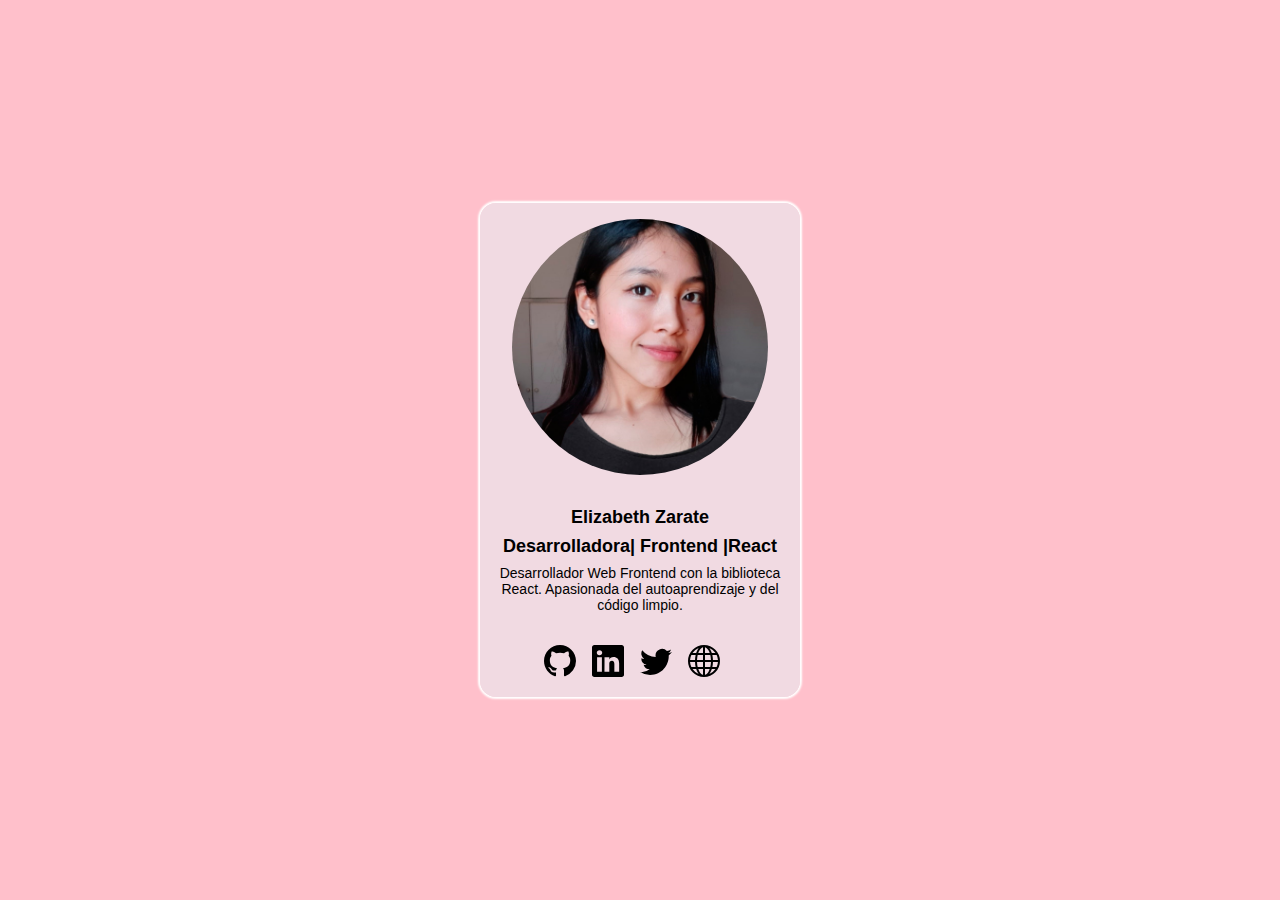
<file: index.html>
<!DOCTYPE html>
<html lang="es">
<head>
    <meta charset="UTF-8">
    <meta http-equiv="X-UA-Compatible" content="IE=edge">
    <meta name="viewport" content="width=device-width, initial-scale=1.0">
    <title>Tarjeta de Perfil de Elizabeth Zarate</title>
    <link rel="shortcut icon" href="https://cdn-icons-png.flaticon.com/512/25/25185.png" type="image/x-icon">
    <link rel="stylesheet" href="css/index.css">
</head>
<body class="body">
    <main>
        <section class="perfil">
            <div class="perfil__container">
                <article class="card">
                    <header class="card__header">
                        <div class="card__header-img-container">
                            <img src="img/WhatsApp Image 2022-08-21 at 9.16.11 PM.jpeg" alt="elizabeth zarate"
                            width="256" height="256" class="card__header-img"/>
                        </div>
                    </header>
                    <section class="card__body" >
                        <h1 class="card__body-title">Elizabeth Zarate</h1>
                        <h2 class="card__body-keywords">
                            Desarrolladora| Frontend |React 
                            
                        </h2>
                        <p class="card__body-presentation">Desarrollador Web Frontend con la biblioteca React. 
                            Apasionada del autoaprendizaje y del código limpio.</p>
                    </section>
                    <footer class="card__footer">
                        <nav>
                            <ul class="card__footer-nav-list" >
                                <li class="card__footer-nav-item" >
                                    <!--redes: github, linkedin, twitter,web-->
                                    <a href="#" class="card__footer-nav-link">
                                        
                                        <svg xmlns="http://www.w3.org/2000/svg" class="card__footer-nav-img" width="32" height="32" fill="black" class="bi bi-github" viewBox="0 0 16 16" >
                                            <path d="M8 0C3.58 0 0 3.58 0 8c0 3.54 2.29 6.53 5.47 7.59.4.07.55-.17.55-.38 0-.19-.01-.82-.01-1.49-2.01.37-2.53-.49-2.69-.94-.09-.23-.48-.94-.82-1.13-.28-.15-.68-.52-.01-.53.63-.01 1.08.58 1.23.82.72 1.21 1.87.87 2.33.66.07-.52.28-.87.51-1.07-1.78-.2-3.64-.89-3.64-3.95 0-.87.31-1.59.82-2.15-.08-.2-.36-1.02.08-2.12 0 0 .67-.21 2.2.82.64-.18 1.32-.27 2-.27.68 0 1.36.09 2 .27 1.53-1.04 2.2-.82 2.2-.82.44 1.1.16 1.92.08 2.12.51.56.82 1.27.82 2.15 0 3.07-1.87 3.75-3.65 3.95.29.25.54.73.54 1.48 0 1.07-.01 1.93-.01 2.2 0 .21.15.46.55.38A8.012 8.012 0 0 0 16 8c0-4.42-3.58-8-8-8z"/>
                                            </svg>
                                    </a>
                                </li>
                                <li class="card__footer-nav-item" >

                                    <a href="#">
                                        <svg xmlns="http://www.w3.org/2000/svg" class="card__footer-nav-img" width="32" height="32" fill="black" class="bi bi-linkedin" viewBox="0 0 16 16">
                                            <path d="M0 1.146C0 .513.526 0 1.175 0h13.65C15.474 0 16 .513 16 1.146v13.708c0 .633-.526 1.146-1.175 1.146H1.175C.526 16 0 15.487 0 14.854V1.146zm4.943 12.248V6.169H2.542v7.225h2.401zm-1.2-8.212c.837 0 1.358-.554 1.358-1.248-.015-.709-.52-1.248-1.342-1.248-.822 0-1.359.54-1.359 1.248 0 .694.521 1.248 1.327 1.248h.016zm4.908 8.212V9.359c0-.216.016-.432.08-.586.173-.431.568-.878 1.232-.878.869 0 1.216.662 1.216 1.634v3.865h2.401V9.25c0-2.22-1.184-3.252-2.764-3.252-1.274 0-1.845.7-2.165 1.193v.025h-.016a5.54 5.54 0 0 1 .016-.025V6.169h-2.4c.03.678 0 7.225 0 7.225h2.4z"/>
                                        </svg>
                                        
                                    </a>
                                </li>
                                <li class="card__footer-nav-item" >
                                    <a href="#">
                                        <svg xmlns="http://www.w3.org/2000/svg" class="card__footer-nav-img" width="32" height="32" fill="black" class="bi bi-twitter" viewBox="0 0 16 16">
                                            <path d="M5.026 15c6.038 0 9.341-5.003 9.341-9.334 0-.14 0-.282-.006-.422A6.685 6.685 0 0 0 16 3.542a6.658 6.658 0 0 1-1.889.518 3.301 3.301 0 0 0 1.447-1.817 6.533 6.533 0 0 1-2.087.793A3.286 3.286 0 0 0 7.875 6.03a9.325 9.325 0 0 1-6.767-3.429 3.289 3.289 0 0 0 1.018 4.382A3.323 3.323 0 0 1 .64 6.575v.045a3.288 3.288 0 0 0 2.632 3.218 3.203 3.203 0 0 1-.865.115 3.23 3.23 0 0 1-.614-.057 3.283 3.283 0 0 0 3.067 2.277A6.588 6.588 0 0 1 .78 13.58a6.32 6.32 0 0 1-.78-.045A9.344 9.344 0 0 0 5.026 15z"/>
                                        </svg>
                                    </a>
                                </li>

                                <li class="card__footer-nav-item" >
                                    <a href="#">
                                        <svg xmlns="http://www.w3.org/2000/svg" class="card__footer-nav-img" width="32" height="32" fill="black" class="bi bi-globe" viewBox="0 0 16 16">
                                            <path d="M0 8a8 8 0 1 1 16 0A8 8 0 0 1 0 8zm7.5-6.923c-.67.204-1.335.82-1.887 1.855A7.97 7.97 0 0 0 5.145 4H7.5V1.077zM4.09 4a9.267 9.267 0 0 1 .64-1.539 6.7 6.7 0 0 1 .597-.933A7.025 7.025 0 0 0 2.255 4H4.09zm-.582 3.5c.03-.877.138-1.718.312-2.5H1.674a6.958 6.958 0 0 0-.656 2.5h2.49zM4.847 5a12.5 12.5 0 0 0-.338 2.5H7.5V5H4.847zM8.5 5v2.5h2.99a12.495 12.495 0 0 0-.337-2.5H8.5zM4.51 8.5a12.5 12.5 0 0 0 .337 2.5H7.5V8.5H4.51zm3.99 0V11h2.653c.187-.765.306-1.608.338-2.5H8.5zM5.145 12c.138.386.295.744.468 1.068.552 1.035 1.218 1.65 1.887 1.855V12H5.145zm.182 2.472a6.696 6.696 0 0 1-.597-.933A9.268 9.268 0 0 1 4.09 12H2.255a7.024 7.024 0 0 0 3.072 2.472zM3.82 11a13.652 13.652 0 0 1-.312-2.5h-2.49c.062.89.291 1.733.656 2.5H3.82zm6.853 3.472A7.024 7.024 0 0 0 13.745 12H11.91a9.27 9.27 0 0 1-.64 1.539 6.688 6.688 0 0 1-.597.933zM8.5 12v2.923c.67-.204 1.335-.82 1.887-1.855.173-.324.33-.682.468-1.068H8.5zm3.68-1h2.146c.365-.767.594-1.61.656-2.5h-2.49a13.65 13.65 0 0 1-.312 2.5zm2.802-3.5a6.959 6.959 0 0 0-.656-2.5H12.18c.174.782.282 1.623.312 2.5h2.49zM11.27 2.461c.247.464.462.98.64 1.539h1.835a7.024 7.024 0 0 0-3.072-2.472c.218.284.418.598.597.933zM10.855 4a7.966 7.966 0 0 0-.468-1.068C9.835 1.897 9.17 1.282 8.5 1.077V4h2.355z"/>
                                        </svg>

                                    </li>
                            </ul>
                        </nav>
                    </footer>
                </article>
            </div>
        </section>
    </main>

</body>
</html>
</file>
<file: css/index.css>
.body {
    background-color: pink;
    font-family: 'Lucida Sans', 'Lucida Sans Regular', 'Lucida Grande', 'Lucida Sans Unicode', Geneva, Verdana, sans-serif;
    margin: 0;
    color: black;

}

.perfil {
    display: flex;
    align-items: center;
    min-height: 100vh;
    justify-content: center; 
}

.perfil__container {
    padding: 0 1rem;
    
}

.card {
    
    border-radius: 1rem;
    box-shadow:  0 0 0.125rem 0.125rem white;
    overflow: hidden;
    max-width: 320px;
    transition: box-shadow 0.25s;

}
.card:hover {
    box-shadow: 0 0 0.125rem 0.125rem #241E1D ;
}
.card__header,
.card__footer  {
    background-color: rgba(232, 234, 241, 0.623);
    padding: 1rem;

}

.card__header-img-container {
    display: flex;
    border-radius: 50%;
    overflow: hidden;
    width: 256px;
    height: 256px;
    background-color: rgba(232, 234, 241, 0.623);
    margin: auto;

}

.card__header-img {
    width: 100%;
    height: 100%;

}

.card__body {
    background-color: rgba(232, 234, 241, 0.623);
    display: flex;
    flex-direction: column;
    gap:0.5rem;
    padding: 1rem;

}

.card__body-title,
.card__body-keywords,
.card__body-presentation
 {
    text-align: center;
    margin: 0;

}

.card__body-title {
    font-size: 1.125rem;
}
.card__body-keywords{
    font-size: 1.125rem;

}

.card__body-presentation{
    font-size: 0.875rem;
}

.card__footer {

}
.card__footer-nav-list {
    display:flex;
    justify-content: center;
    gap: 1rem;
    margin: 0;
    padding: 0;
    list-style: none;

}

.card__footer-nav-item {
    display: flex;
}

.card__footer-nav-link {
    width: 2rem;
    height: 2rem;
    transition: transform 0,25s;
}

.card__footer-nav-link:hover {
    transform: scale(1.25);
    
}
.card__footer-nav-img 
    /*width: 100%;
    /height: 100%;
*/
@media (min-width:854px) {
    .card {
    max-width: 512px;
    }
    
    .card__body {
        gap: 1rem;
        padding: 2rem;
    }

    .card__body-title {
        font-size: 1.5rem;
    }
    .card__body-keywords {
        font-size: 1.25rem;

    }
    .card__body-presentation {
        font-size: 1rem;
    }
}
</file>
